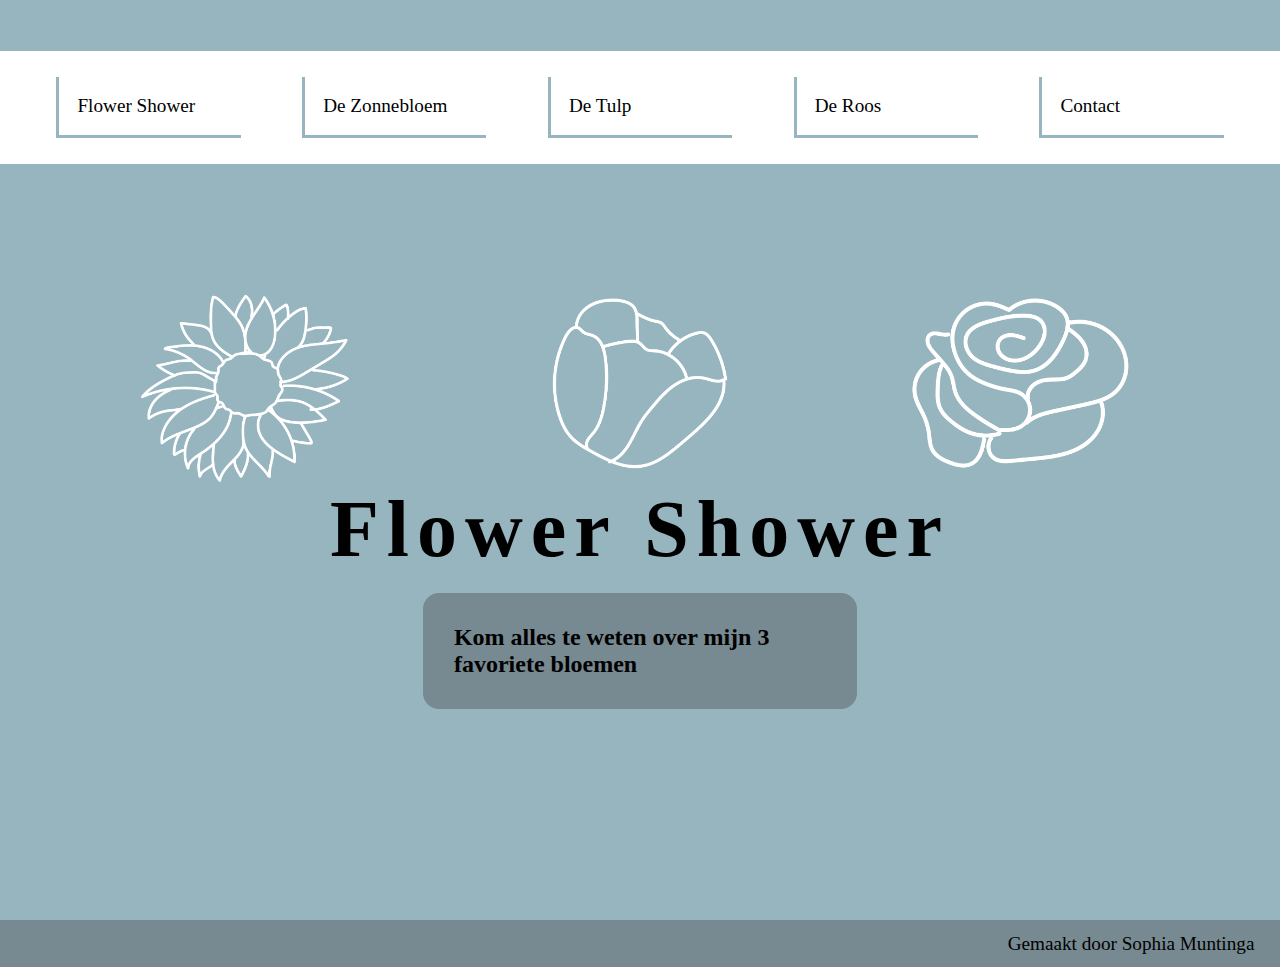
<file: index.html>
<!DOCTYPE html>
<html lang="nl">
<head>
   <meta charset="UTF-8">
   <meta name="viewport" content="width=device-width, initial-scale=1.0">
   <title>homepage</title>
   <link rel="stylesheet" href="./css/style.css">
</head>

<body>
   <!-- Header -->
   <header>
      <nav>
         <ul>
            <li><a href="index.html">Flower Shower</a></li>
            <li><a href="zonnebloemen.html" >De Zonnebloem</a></li>
            <li><a href="tulpen.html" >De Tulp</a></li>
            <li><a href="rozen.html" >De Roos</a></li>
            <li><a href="contact.html">Contact</a></li>
         </ul>
      </nav>
   </header>
   <!-- main -->
   <main>
      <div class="decoration">
         <img src="images-links/2bestezon.png" alt="getekende icoon van een zonnebloem">
         <img src="images-links/omgtulp.png" alt="getekende icoon van een tulp">
         <img src="images-links/besteroos.png" alt="getekende icoon van een roos">
      </div>
      <article>
         <h1>Flower Shower</h1>
         <section>
             <h2>Kom alles te weten over mijn 3 favoriete bloemen</h2>
         </section>
      </article>
   </main>
   <!-- footer -->
   <footer>
      <p>Gemaakt door Sophia Muntinga</p>
  </footer>
</body>
</html>
</file>
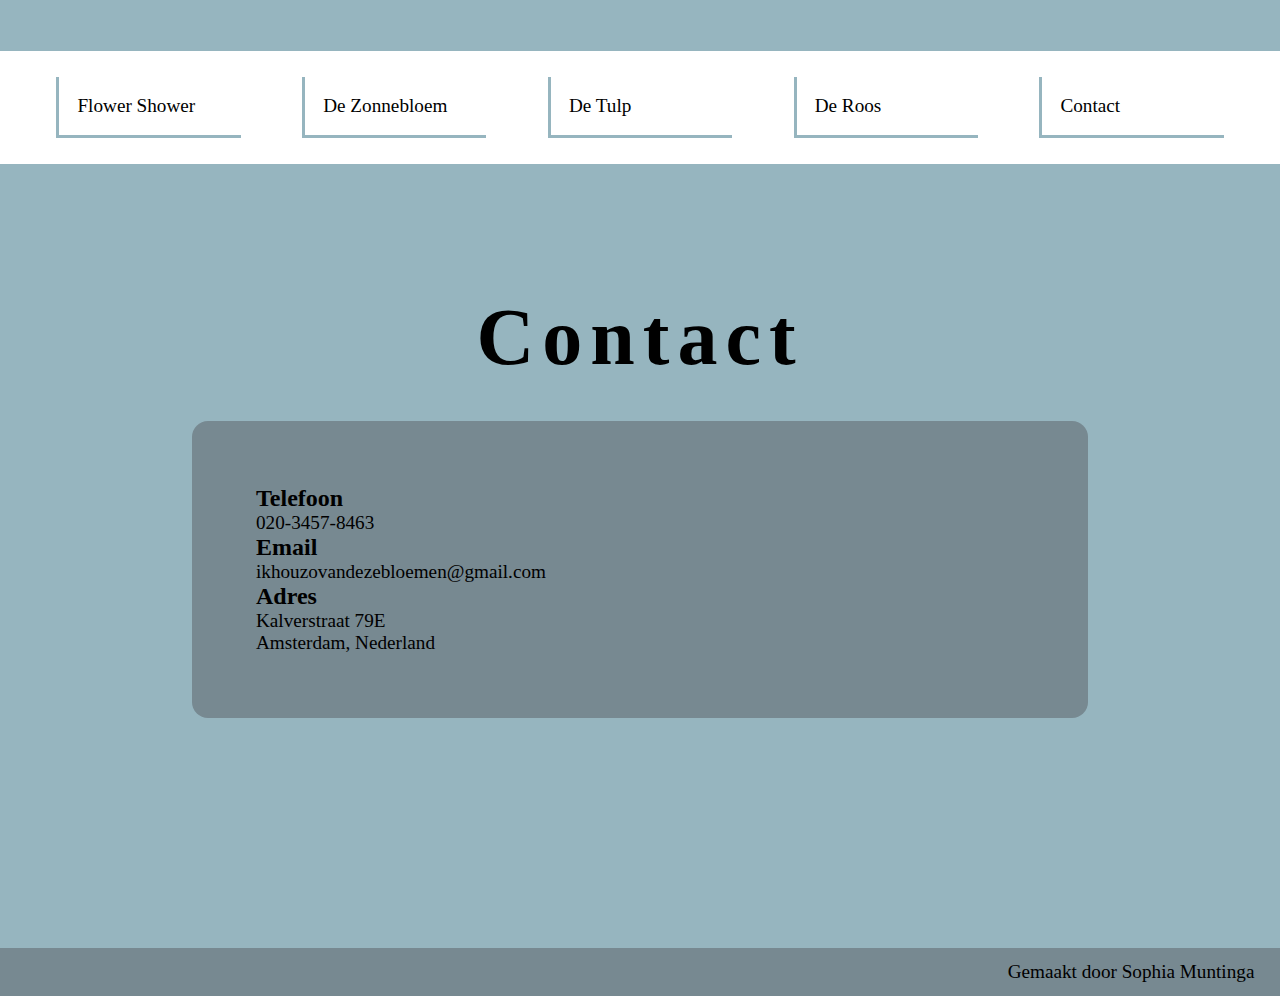
<file: contact.html>
<!DOCTYPE html>
<html lang="nl">
<head>
    <meta charset="UTF-8">
    <meta name="viewport" content="width=device-width, initial-scale=1.0">
    <title>Contact</title>
    <link rel="stylesheet" href="./css/style.css">
</head>
<body>
    <!-- header -->
    <header>
        <nav>
            <ul>
                <li><a href="index.html">Flower Shower</a></li>
                <li><a href="zonnebloemen.html" >De Zonnebloem</a></li>
                <li><a href="tulpen.html" >De Tulp</a></li>
                <li><a href="rozen.html" >De Roos</a></li>
                <li><a href="contact.html">Contact</a></li>
            </ul>
        </nav>
     </header>
     <!-- main -->
     <main>
        <h1>Contact</h1>
        <section>
            <h2>Telefoon</h2>
            <p>020-3457-8463</p>
            <h2>Email</h2>
            <p>ikhouzovandezebloemen@gmail.com</p>
            <h2>Adres</h2>
            <p>Kalverstraat 79E
                <br>Amsterdam, Nederland
            </p>
        </section>
    </main>
    <!-- footer -->
    <footer>
        <p>Gemaakt door Sophia Muntinga</p>
    </footer>
</body>
</html>
</file>
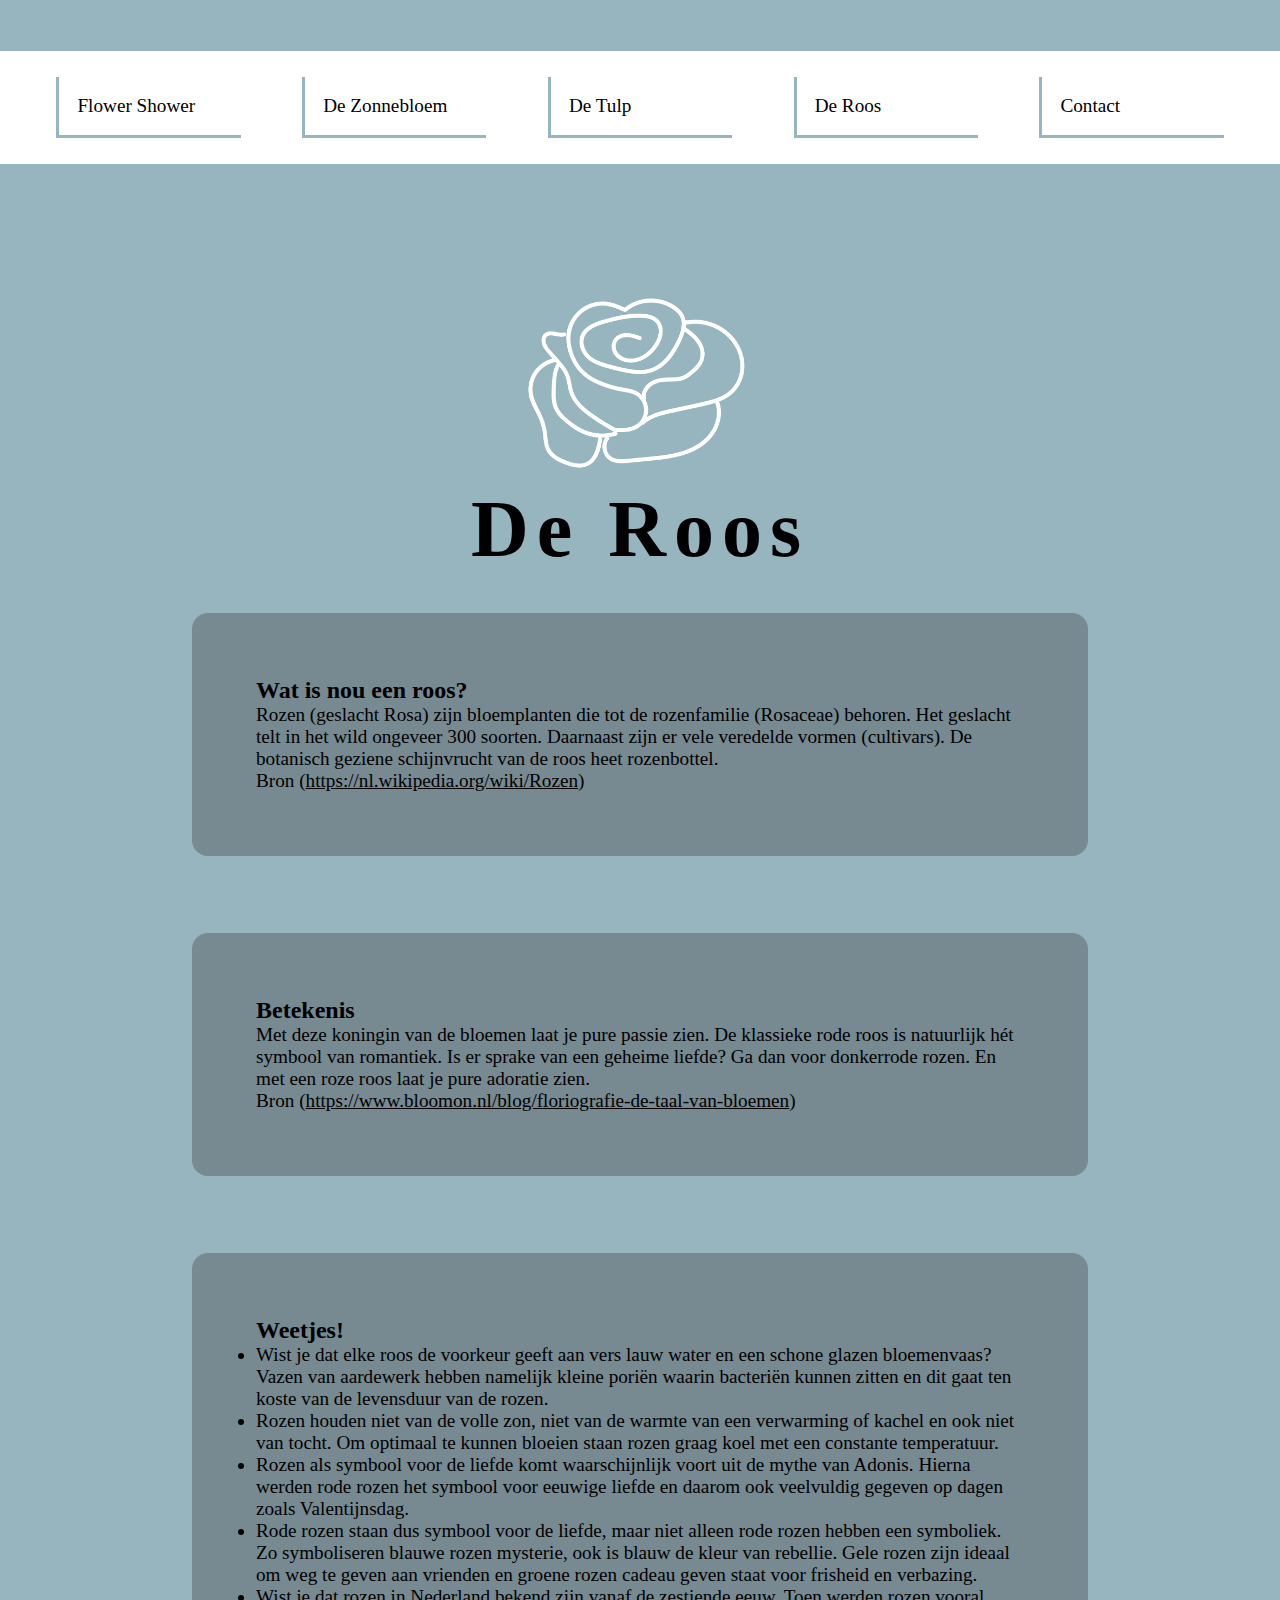
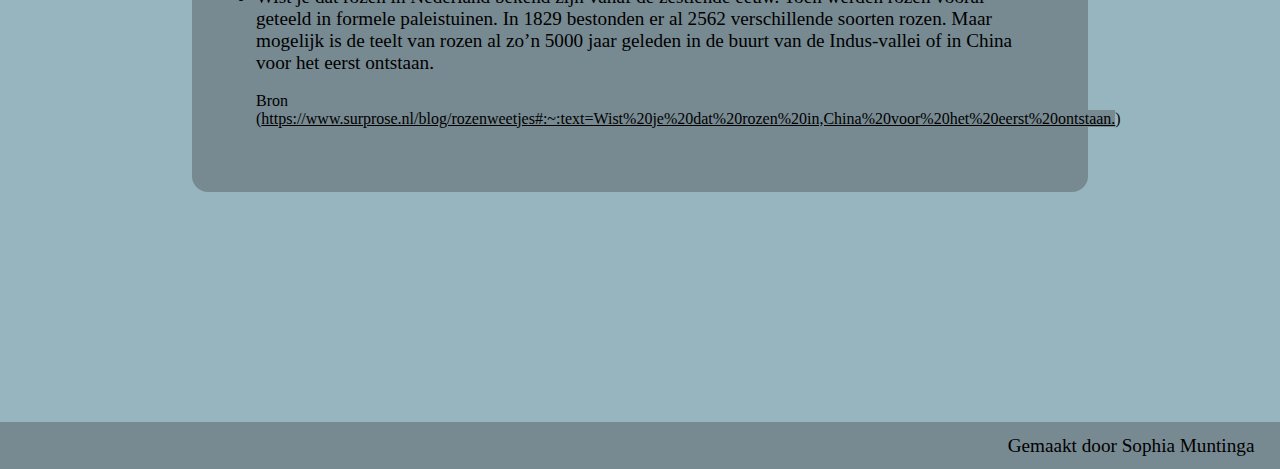
<file: rozen.html>
<!DOCTYPE html>
<html lang="nl">
<head>
    <meta charset="UTF-8">
    <meta name="viewport" content="width=device-width, initial-scale=1.0">
    <title>Rozen</title>
    <link rel="stylesheet" href="./css/style.css">
</head>
<body>
<!-- header -->
    <header>
        <nav>
            <ul>
                <li><a href="index.html">Flower Shower</a></li>
                <li><a href="zonnebloemen.html" >De Zonnebloem</a></li>
                <li><a href="tulpen.html" >De Tulp</a></li>
                <li><a href="rozen.html" >De Roos</a></li>
                <li><a href="contact.html">Contact</a></li>
            </ul>
        </nav>
    </header>
<!-- main -->
    <main>
        <!-- decration linkjes -->
        <div class="decoration">
            <!-- <img src="images-links/2bestezon.png" alt="getekende icoon van een zonnebloem"> -->
            <!-- <img src="images-links/omgtulp.png" alt="getekende icoon van een tulp"> -->
            <img src="images-links/besteroos.png" alt="getekende icoon van een roos">
        </div>
        <!-- alle tekst op de pagina -->
        <article>
            <h1>De Roos</h1>
            <section>
                <h2>Wat is nou een roos?</h2>
                    <p>Rozen (geslacht Rosa) zijn bloemplanten die tot de rozenfamilie (Rosaceae) behoren. Het geslacht telt in het wild ongeveer 300 soorten. Daarnaast zijn er vele veredelde vormen (cultivars). De botanisch geziene schijnvrucht van de roos heet rozenbottel.
                        <br>Bron (<a href="https://nl.wikipedia.org/wiki/Rozen">https://nl.wikipedia.org/wiki/Rozen</a>)
                    </p>
            </section>
            <section>
                <h2>Betekenis</h2>
                <p>Met deze koningin van de bloemen laat je pure passie zien. De klassieke rode roos is natuurlijk hét symbool van romantiek. Is er sprake van een geheime liefde? Ga dan voor donkerrode rozen. En met een roze roos laat je pure adoratie zien.
                    <br>Bron (<a href="https://www.bloomon.nl/blog/floriografie-de-taal-van-bloemen">https://www.bloomon.nl/blog/floriografie-de-taal-van-bloemen</a>)</p>
            </section>
            <section>
                <h2>Weetjes!</h2>
                <ul>
                    <li>Wist je dat elke roos de voorkeur geeft aan vers lauw water en een schone glazen bloemenvaas? Vazen van aardewerk hebben namelijk kleine poriën waarin bacteriën kunnen zitten en dit gaat ten koste van de levensduur van de rozen.</li>

                    <li>Rozen houden niet van de volle zon, niet van de warmte van een verwarming of kachel en ook niet van tocht. Om optimaal te kunnen bloeien staan rozen graag koel met een constante temperatuur.</li>
            
                    <li>Rozen als symbool voor de liefde komt waarschijnlijk voort uit de mythe van Adonis. Hierna werden rode rozen het symbool voor eeuwige liefde en daarom ook veelvuldig gegeven op dagen zoals Valentijnsdag.</li>
            
                    <li>Rode rozen staan dus symbool voor de liefde, maar niet alleen rode rozen hebben een symboliek. Zo symboliseren blauwe rozen mysterie, ook is blauw de kleur van rebellie. Gele rozen zijn ideaal om weg te geven aan vrienden en groene rozen cadeau geven staat voor frisheid en verbazing. </li>
            
                    <li>Wist je dat rozen in Nederland bekend zijn vanaf de zestiende eeuw. Toen werden rozen vooral geteeld in formele paleistuinen. In 1829 bestonden er al 2562 verschillende soorten rozen. Maar mogelijk is de teelt van rozen al zo’n 5000 jaar geleden in de buurt van de Indus-vallei of in China voor het eerst ontstaan. </li> 
                </ul>
                <br>Bron (<a href="https://www.surprose.nl/blog/rozenweetjes#:~:text=Wist%20je%20dat%20rozen%20in,China%20voor%20het%20eerst%20ontstaan.">https://www.surprose.nl/blog/rozenweetjes#:~:text=Wist%20je%20dat%20rozen%20in,China%20voor%20het%20eerst%20ontstaan.</a>)
            </section>
        </article>
    </main>
<!-- footer -->
    <footer>
        <p>Gemaakt door Sophia Muntinga</p>
    </footer>
</body>
</html>
</file>
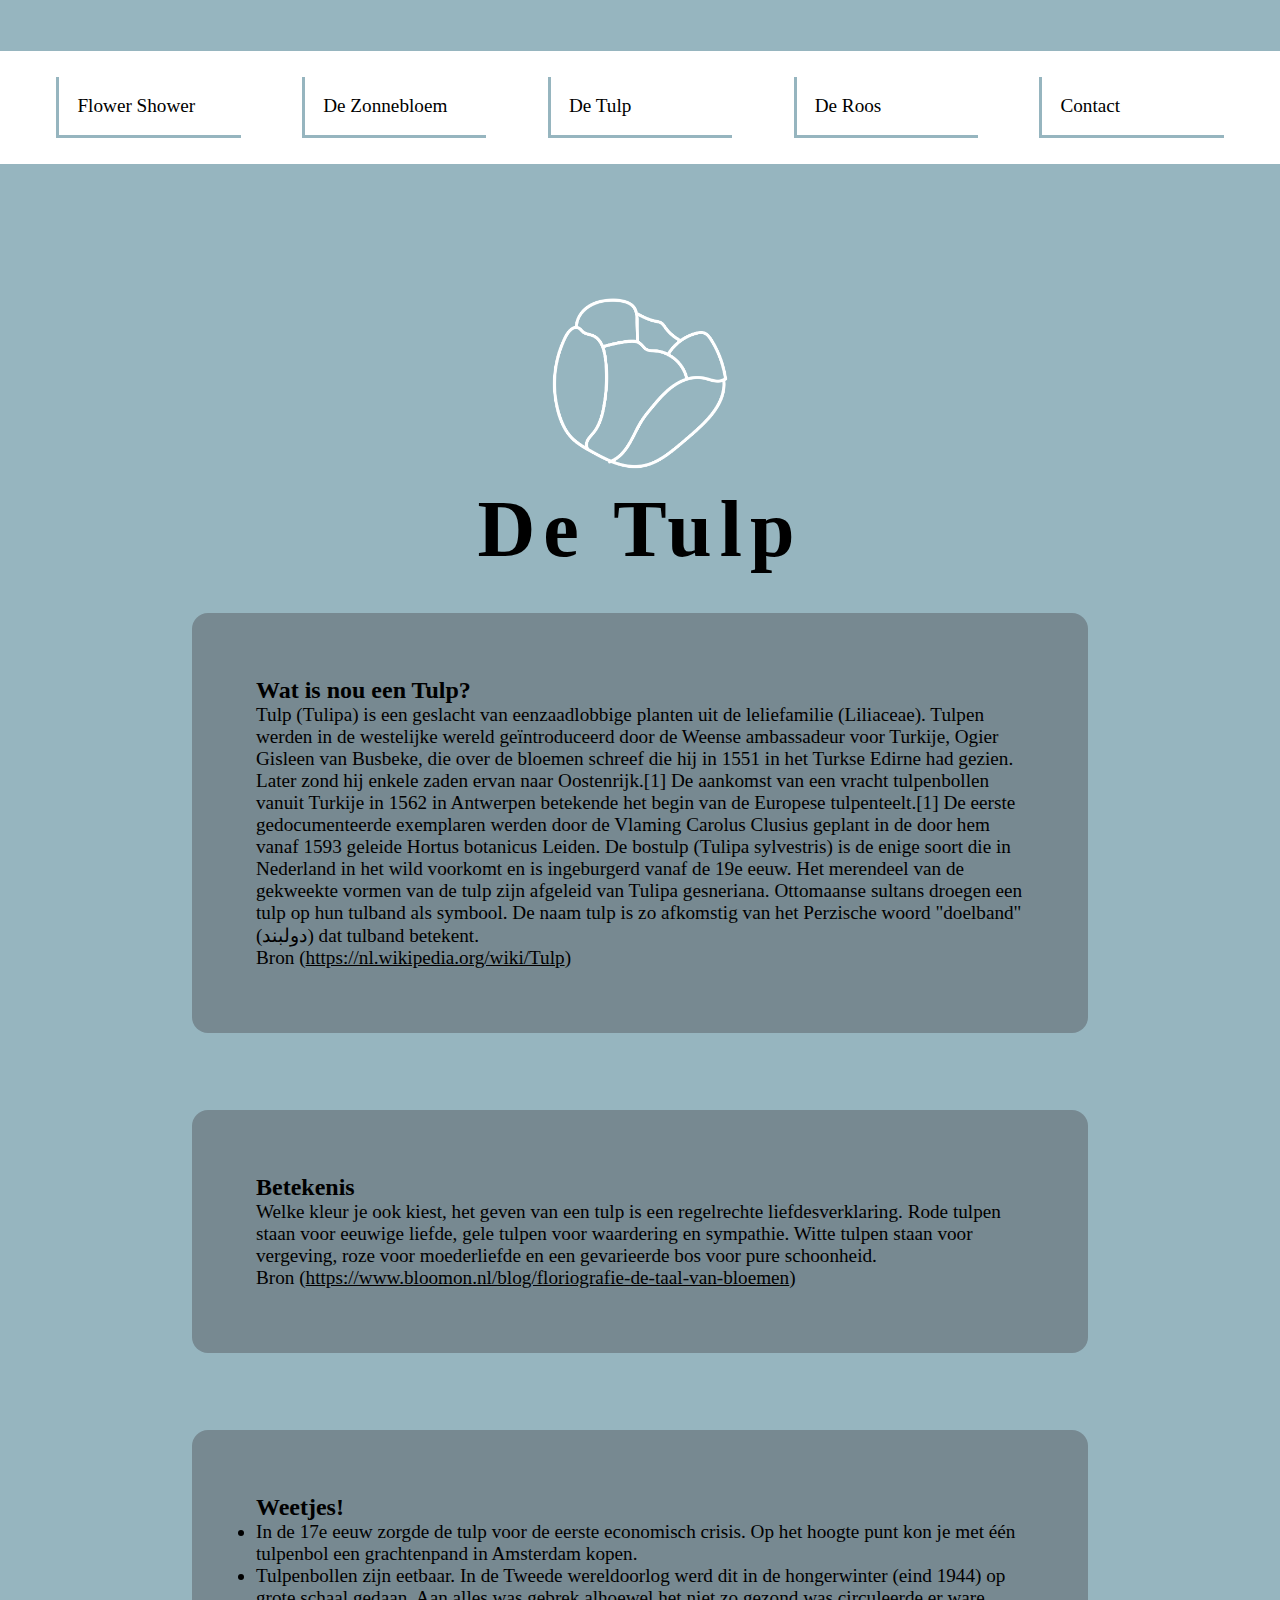
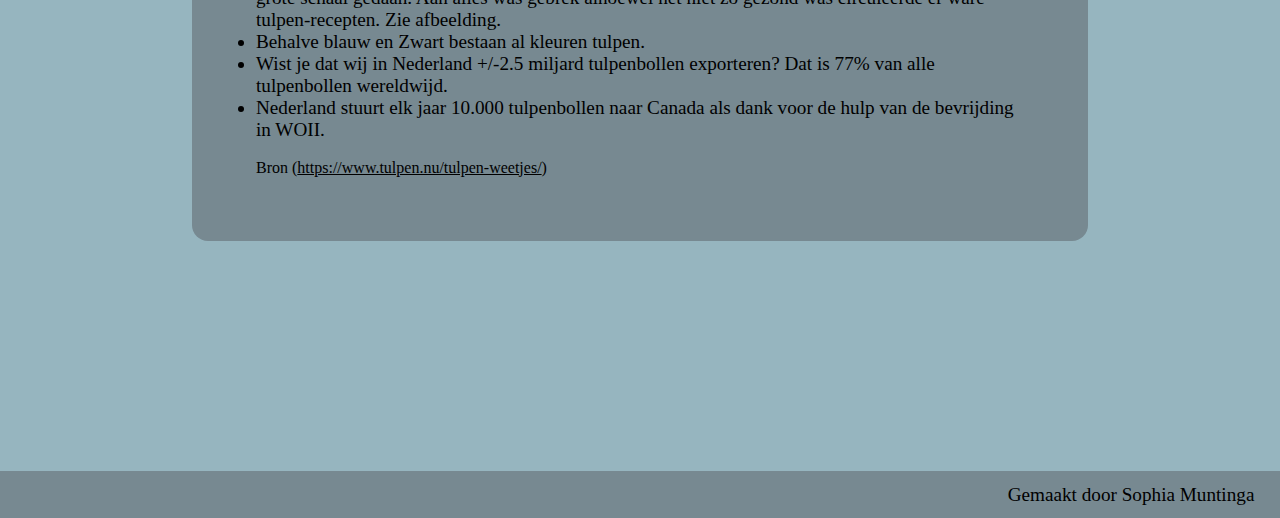
<file: tulpen.html>
<!DOCTYPE html>
<html lang="nl">
<head>
    <meta charset="UTF-8">
    <meta name="viewport" content="width=device-width, initial-scale=1.0">
    <title>Tulpen</title>
    <link rel="stylesheet" href="./css/style.css">
</head>
<body>
    <!-- header -->
    <header>
        <nav>
            <ul>
                <li><a href="index.html">Flower Shower</a></li>
                <li><a href="zonnebloemen.html" >De Zonnebloem</a></li>
                <li><a href="tulpen.html" >De Tulp</a></li>
                <li><a href="rozen.html" >De Roos</a></li>
                <li><a href="contact.html">Contact</a></li>
            </ul>
        </nav>
    </header>
    <!-- main -->
    <main>
        <div class="decoration">
            <!-- <img src="images-links/2bestezon.png" alt="getekende icoon van een zonnebloem"> -->
            <img src="images-links/omgtulp.png" alt="getekende icoon van een tulp">
            <!-- <img src="images-links/besteroos.png" alt="getekende icoon van een roos"> -->
        </div>
        <article>
            <h1>De Tulp</h1>
            <!-- section 1 -->
            <section>
                <h2>Wat is nou een Tulp?</h2>
                <p>Tulp (Tulipa) is een geslacht van eenzaadlobbige planten uit de leliefamilie (Liliaceae). Tulpen werden in de westelijke wereld geïntroduceerd door de Weense ambassadeur voor Turkije, Ogier Gisleen van Busbeke, die over de bloemen schreef die hij in 1551 in het Turkse Edirne had gezien. Later zond hij enkele zaden ervan naar Oostenrijk.[1]

                    De aankomst van een vracht tulpenbollen vanuit Turkije in 1562 in Antwerpen betekende het begin van de Europese tulpenteelt.[1] De eerste gedocumenteerde exemplaren werden door de Vlaming Carolus Clusius geplant in de door hem vanaf 1593 geleide Hortus botanicus Leiden. De bostulp (Tulipa sylvestris) is de enige soort die in Nederland in het wild voorkomt en is ingeburgerd vanaf de 19e eeuw. Het merendeel van de gekweekte vormen van de tulp zijn afgeleid van Tulipa gesneriana.
                    
                    Ottomaanse sultans droegen een tulp op hun tulband als symbool. De naam tulp is zo afkomstig van het Perzische woord "doelband" (دولبند) dat tulband betekent.
                    <br>Bron (<a href="https://nl.wikipedia.org/wiki/Tulp" >https://nl.wikipedia.org/wiki/Tulp</a>)
                </p>
            </section>
            <!-- section 2 -->
            <section>
                <h2>Betekenis</h2>
                <p>Welke kleur je ook kiest, het geven van een tulp is een regelrechte liefdesverklaring. Rode tulpen staan voor eeuwige liefde, gele tulpen voor waardering en sympathie. Witte tulpen staan voor vergeving, roze voor moederliefde en een gevarieerde bos voor pure schoonheid.    
                    <br>Bron (<a href="https://www.bloomon.nl/blog/floriografie-de-taal-van-bloemen">https://www.bloomon.nl/blog/floriografie-de-taal-van-bloemen</a>)</p>
            </section>
            <!-- section 3 -->
            <section>
                <h2>Weetjes!</h2>
                <ul>
                    <li>In de 17e eeuw zorgde de tulp voor de eerste economisch crisis. Op het hoogte punt kon je met één tulpenbol een grachtenpand in Amsterdam kopen.</li>

                    <li>Tulpenbollen zijn eetbaar. In de Tweede wereldoorlog werd dit in de hongerwinter (eind 1944) op grote schaal gedaan. Aan alles was gebrek alhoewel het niet zo gezond was circuleerde er ware tulpen-recepten. Zie afbeelding.</li>
            
                    <li>Behalve blauw en Zwart bestaan al kleuren tulpen.</li>
            
                    <li>Wist je dat wij in Nederland +/-2.5 miljard tulpenbollen exporteren? Dat is 77% van alle tulpenbollen wereldwijd.</li>
            
                    <li>Nederland stuurt elk jaar 10.000 tulpenbollen naar Canada als dank voor de hulp van de bevrijding in WOII.</li> 
                </ul>
                <br>
                Bron (<a href="https://www.tulpen.nu/tulpen-weetjes/">https://www.tulpen.nu/tulpen-weetjes/</a>)
            </section>
        </article>
    </main>
    <!-- footer -->
    <footer>
        <p>Gemaakt door Sophia Muntinga</p>
    </footer>
</body>
</html>
</file>
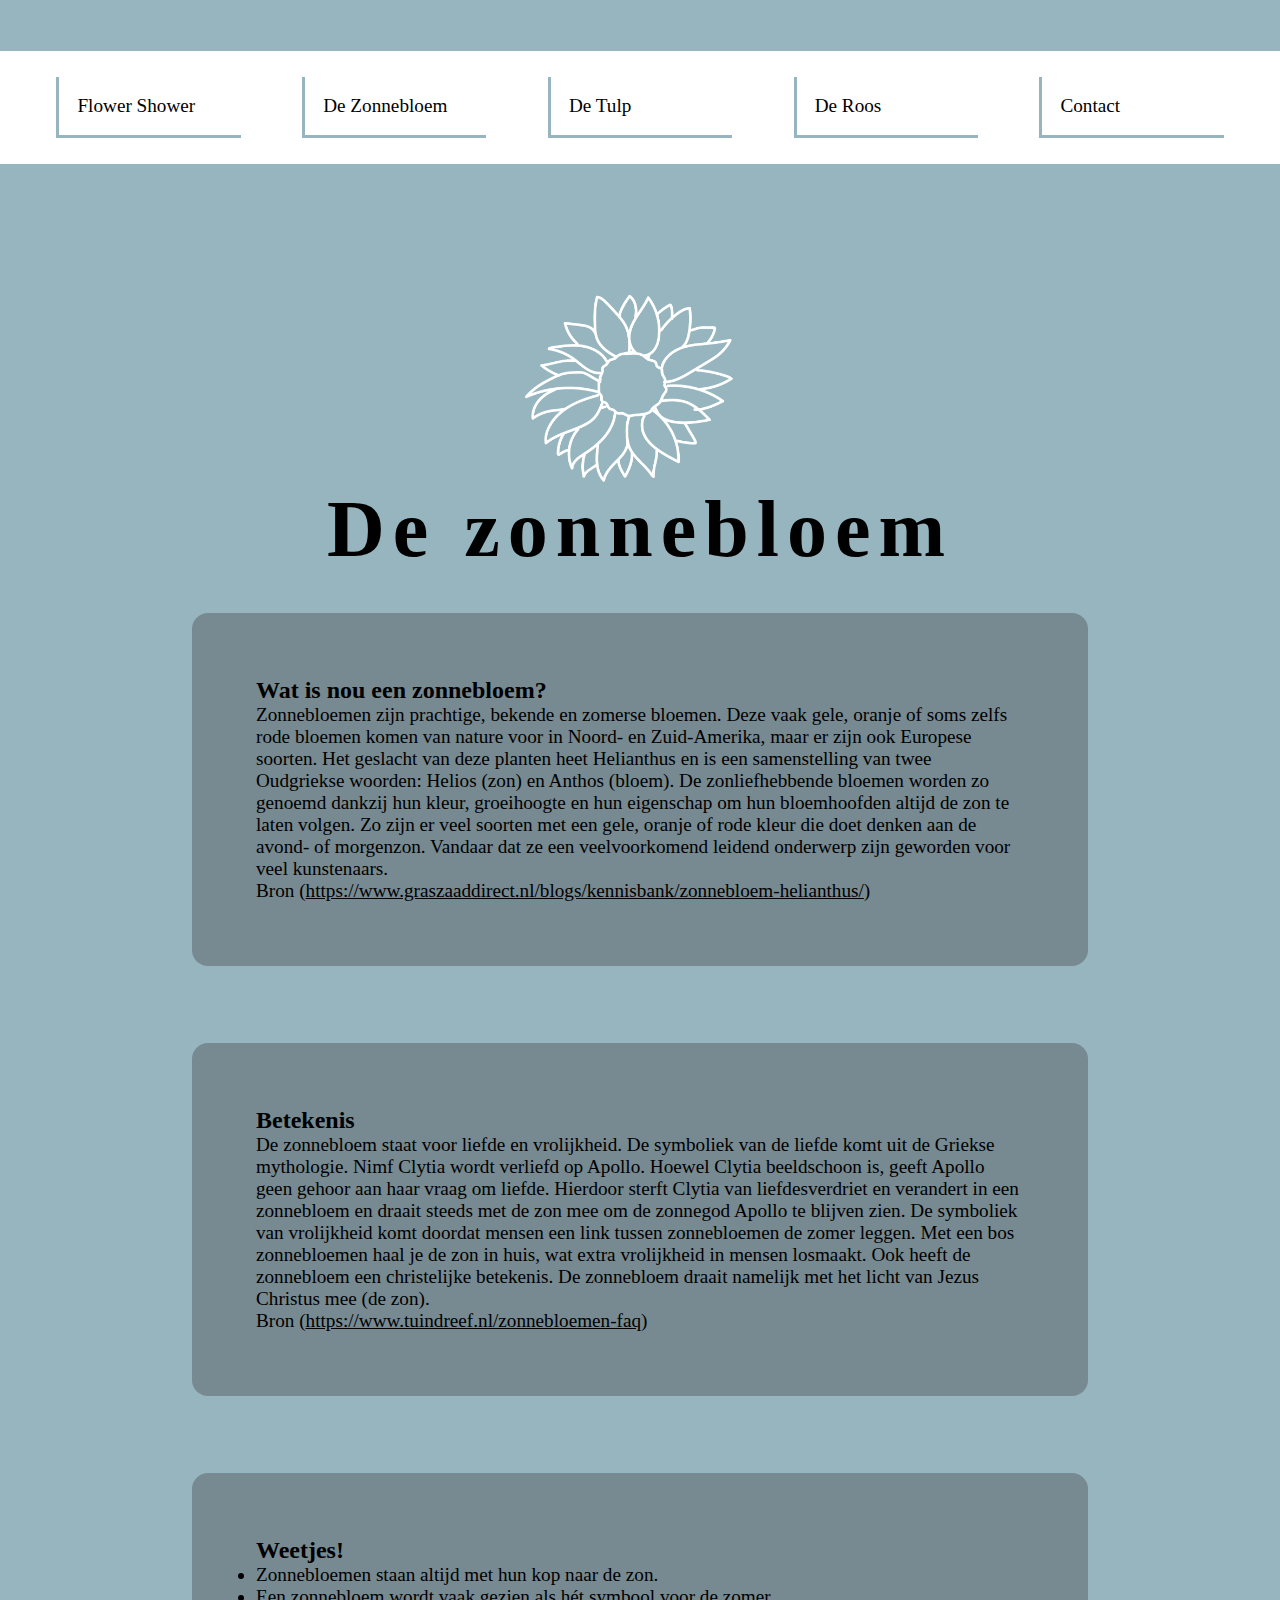
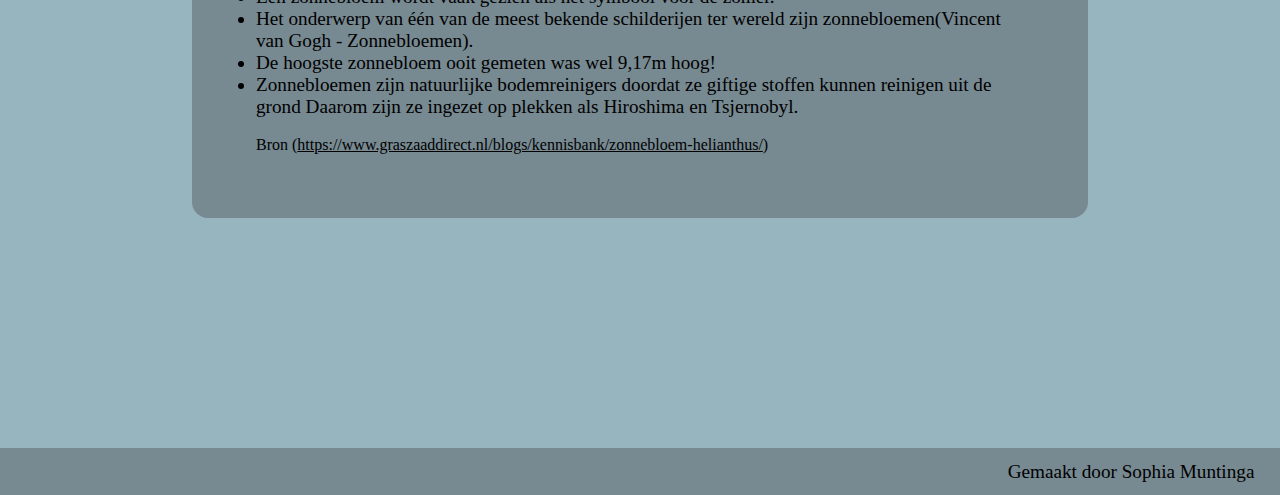
<file: zonnebloemen.html>
<!DOCTYPE html>
<html lang="nl">
<head>
    <meta charset="UTF-8">
    <meta name="viewport" content="width=device-width, initial-scale=1.0">
    <title>Zonnebloem</title>
    <link rel="stylesheet" href="css/style.css">
</head>
<body>
    <!-- header -->
    <header>
        <nav>
            <ul>
                <li><a href="index.html">Flower Shower</a></li>
                <li><a href="zonnebloemen.html" >De Zonnebloem</a></li>
                <li><a href="tulpen.html" >De Tulp</a></li>
                <li><a href="rozen.html" >De Roos</a></li>
                <li><a href="contact.html">Contact</a></li>
            </ul>
        </nav>
    </header>
    <!-- main -->
    <main>
        <div class="decoration">
            <img src="images-links/2bestezon.png" alt="getekende icoon van een zonnebloem">
            <!-- <img src="images-links/omgtulp.png" alt="getekende icoon van een tulp"> -->
            <!-- <img src="images-links/besteroos.png" alt="getekende icoon van een roos"> -->
        </div>
        <article>
            <h1>De zonnebloem</h1>
            <!-- section 1 -->
            <section>
                <h2>Wat is nou een zonnebloem?</h2>
                <p>Zonnebloemen zijn prachtige, bekende en zomerse bloemen. Deze vaak gele, oranje of soms zelfs rode bloemen komen van nature voor in Noord- en Zuid-Amerika, maar er zijn ook Europese soorten. Het geslacht van deze planten heet Helianthus en is een samenstelling van twee Oudgriekse woorden: Helios (zon) en Anthos (bloem). De zonliefhebbende bloemen worden zo genoemd dankzij hun kleur, groeihoogte en hun eigenschap om hun bloemhoofden altijd de zon te laten volgen. Zo zijn er veel soorten met een gele, oranje of rode kleur die doet denken aan de avond- of morgenzon. Vandaar dat ze een veelvoorkomend leidend onderwerp zijn geworden voor veel kunstenaars.
                    <br>Bron (<a href="https://www.graszaaddirect.nl/blogs/kennisbank/zonnebloem-helianthus/">https://www.graszaaddirect.nl/blogs/kennisbank/zonnebloem-helianthus/</a>)
                </p>
            </section>
            <!-- section 2 -->
            <section>
                <h2>Betekenis</h2>
                <p>De zonnebloem staat voor liefde en vrolijkheid. De symboliek van de liefde komt uit de Griekse mythologie. Nimf Clytia wordt verliefd op Apollo. Hoewel Clytia beeldschoon is, geeft Apollo geen gehoor aan haar vraag om liefde. Hierdoor sterft Clytia van liefdesverdriet en verandert in een zonnebloem en draait steeds met de zon mee om de zonnegod Apollo te blijven zien.

                De symboliek van vrolijkheid komt doordat mensen een link tussen zonnebloemen de zomer leggen. Met een bos zonnebloemen haal je de zon in huis, wat extra vrolijkheid in mensen losmaakt. Ook heeft de zonnebloem een christelijke betekenis. De zonnebloem draait namelijk met het licht van Jezus Christus mee (de zon).
                <br>Bron (<a href="https://www.tuindreef.nl/zonnebloemen-faq">https://www.tuindreef.nl/zonnebloemen-faq</a>)</p>
            </section>
            <!-- section 3 -->
            <section>
                <h2>Weetjes!</h2>
                <ul>
                    <li>Zonnebloemen staan altijd met hun kop naar de zon.</li>

                    <li>Een zonnebloem wordt vaak gezien als hét symbool voor de zomer.</li>
            
                    <li>Het onderwerp van één van de meest bekende schilderijen ter wereld zijn zonnebloemen(Vincent van Gogh - Zonnebloemen).</li>
            
                    <li>De hoogste zonnebloem ooit gemeten was wel 9,17m hoog!</li>
            
                    <li>Zonnebloemen zijn natuurlijke bodemreinigers doordat ze giftige stoffen kunnen reinigen uit de grond Daarom zijn ze ingezet op plekken als Hiroshima en Tsjernobyl.</li> 
                </ul>
                <br>Bron (<a href="https://www.graszaaddirect.nl/blogs/kennisbank/zonnebloem-helianthus/">https://www.graszaaddirect.nl/blogs/kennisbank/zonnebloem-helianthus/</a>)
            </section>
        </article>
    </main>
    <!-- footer -->
    <footer>
        <p>Gemaakt door Sophia Muntinga</p>
    </footer>
</body>
</html>
</file>
<file: css/style.css>
*{
    padding: 0;
    margin: 0;
    box-sizing: border-box;
    background-color: #96b5bf;
}

/* navigatie balk */
header nav ul li:hover a{
    color: white;
    background-color: #778991;
    transition: 0.5s;
}

header nav ul li:active a{
    color: white;
    background-color: #778991;
    transition: 0.5s;
}

header a {
    text-decoration: none;
    color: black;
    background-color: white;
    padding: 10%;
    width: 100%;
    font-size: 1.2em;
}
nav ul li {
    display: flex;
    border-bottom: 0.2em solid #96b5bf;
    border-left: 0.2em solid #96b5bf;
    width: 15%;
}
 
header nav ul {
    margin-top: 4%;
    padding: 2%;
    display: flex;
    justify-content: space-around;
    width: 100%;
    background-color: white;
}


/* tekeningen van bloemen */
img {
    max-width: 20%;
}

img:hover {
    animation-direction: normal;
}

.decoration {
    display: flex;
    justify-content: space-evenly;
}

/* main */

p {
    font-size: 1.2em;
}
main {
    margin-top: 10%;
    margin-bottom: 15%;
    display: flex;
    justify-content: space-around;
    flex-direction: column;
    align-items: center;
}


/* flower shower titel */
h1 {
    text-align: center;
    font-family: cursive;
    font-size: 5em;
    letter-spacing: 0.1em;
}

/* artikels op paginas */
article {
    display: flex;
    flex-direction: column;
    align-items: center;
}
section {
    width: 70%;
    flex-direction: column;
    background-color: #778991;
    margin: 3%;
    padding: 5%;
    border-radius: 1em;
}

h2, p {
    background-color: #778991;
}

section div {
    display: flex;
}


/* weetjes! */
article section ul {
    display: flex;
    flex-direction: column;
    align-items: flex-start;
    background-color: #778991;
}

article section li{
    background-color: #778991;
    text-align: start;
    font-size: 1.2em;
}

/* links naar bronnen */
a {
    background-color: #778991;
    color: black;
}

a:hover {
    color: white;
    transition: o.5s;
}

/* footer */
footer p {
    display: flex;
    justify-content: flex-end;
    padding: 1% 2%;
}
</file>
